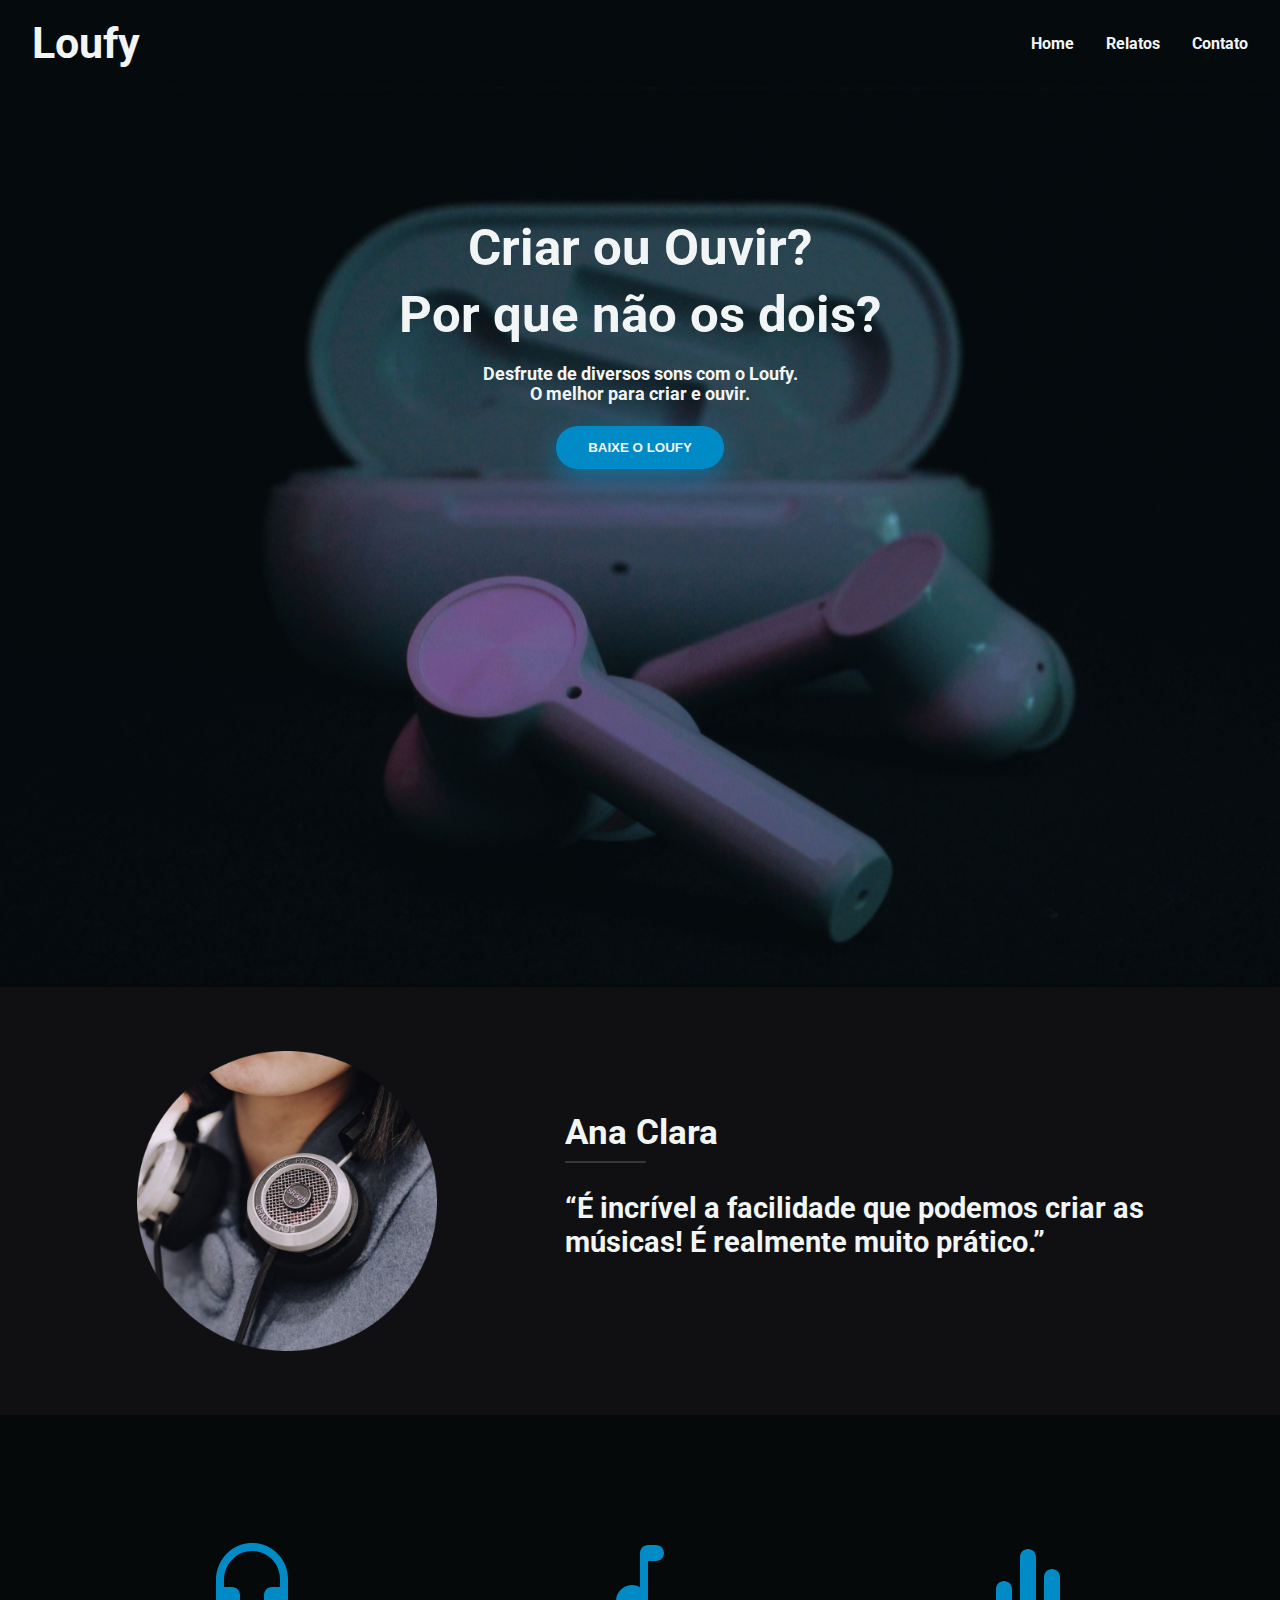
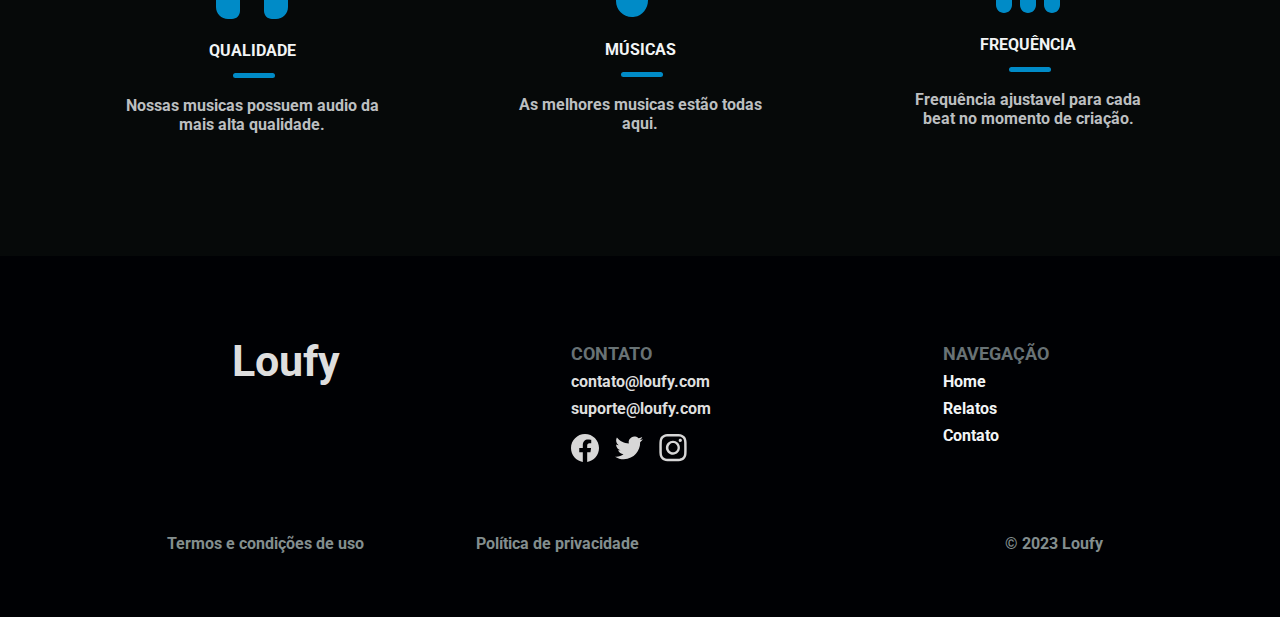
<file: index.html>
<!DOCTYPE html>
<html lang="pt-br">
<head>
    <meta charset="UTF-8">
    <meta http-equiv="X-UA-Compatible" content="IE=edge">
    <meta name="viewport" content="width=device-width, initial-scale=1.0">
    <title>Loufy</title>
    <meta name="description" content="Com Loufy, você poderá ir além de escutar as melhores músicas, você poderá também criar elas!">
    <link rel="shortcut icon" href="svg/som.svg" type="image/x-icon">
    <link rel="preconnect" href="https://fonts.googleapis.com">
    <link rel="preconnect" href="https://fonts.gstatic.com" crossorigin>
    <link href="https://fonts.googleapis.com/css2?family=Roboto:wght@400;500;700&display=swap" rel="stylesheet">
    <link rel="stylesheet" href="./css/geral.css">
    <link rel="stylesheet" href="./css/home.css">
</head>
<body>
    <header class="header">
        <h1 class="logo"><a href="index.html">Loufy</a></h1>
        <nav>
            <ul class="navList">
                <li><a href="index.html">Home</a></li>
                <li><a href="#relato">Relatos</a></li>
                <li><a href="#contato">Contato</a></li>
            </ul>
        </nav>
    </header>
    <main class="intro">
        <h2 class="animacao">Criar ou Ouvir? <br>Por que não os dois?</h2>
        <p class="animacao">Desfrute de diversos sons com o Loufy. <br>
            O melhor para criar e ouvir.</p>
        <a href="#" id="btnBaixar"><button class="animacao">BAIXE O LOUFY</button></a>
    </main>

    <article id="relato" class="relatoUsuario">
        <div class="containerRelato">
            <div class="imgContainer">
                <img src="img/fotoUsuario.jpg" alt="foto de nossa usuária Ana Clara">
            </div>
            <div  class="relato">
                <h3>Ana Clara</h3>
                <p>“É incrível a facilidade que podemos criar as <br> músicas! É realmente muito prático.”</p>
            </div>
        </div>
    </article>

    <section class="qualidades">
            <ul class="qualidadesLista">
                <li>
                    <div class="qualidadeItem">
                        <img src="svg/headphone.svg" alt="icone de um headphone">
                        <h4>QUALIDADE</h4>
                        <p>Nossas musicas possuem audio da mais alta qualidade.</p>
                    </div>
                </li>
                <li>
                    <div class="qualidadeItem">
                        <img src="svg/som.svg" alt="icone de um simbolo de som">
                        <h4>MÚSICAS</h4>
                        <p>As melhores musicas estão todas aqui.</p>
                    </div>
                </li>
                <li>
                    <div class="qualidadeItem">
                        <img src="svg/frequencia.svg" alt="icone de uma frequência de musica">
                        <h4>FREQUÊNCIA</h4>
                        <p>Frequência ajustavel para cada beat no momento de criação.</p>
                    </div>
                </li>
            </ul>
    </section>

    <footer>
        <div class="footer">
            <h1 class="logo">Loufy</h1>
            <div class="itemFooter">
                <h5 id="contato">CONTATO</h5>
                <ul>
                    <li>contato@loufy.com</li>
                    <li>suporte@loufy.com</li>
                </ul>
                <ul class="listaRedesSociais">
                    <li>
                        <div class="containerIconeRedeSocial">
                            <a href="https://facebook.com"  target="_blank"><img src="svg/icon-facebook.svg" alt="icone facebook"></a>
                        </div>
                    </li>
                    <li>
                        <div class="containerIconeRedeSocial">
                            <a href="https://twitter.com"  target="_blank"><img src="svg/icon-twitter.svg" alt="icone twitter"></a>
                        </div>
                    </li>
                    <li>
                        <div class="containerIconeRedeSocial">
                            <a href="https://instagram.com" target="_blank"><img src="svg/icon-instagram.svg" alt="icone instagram"></a>
                        </div>
                    </li>
                </ul>
            </div>
            <div class="itemFooter navFooter">
                <h5>NAVEGAÇÃO</h5>
                <nav>
                    <ul>
                        <li><a href="index.html">Home</a></li>
                        <li><a href="#relato">Relatos</a></li>
                        <li><a href="#contato">Contato</a></li>
                    <ul>
                </nav>
            </div>
        </div>
        <div class="termos">
            <div class="termosItem">
                <h6><a href="#">Termos e condições de uso</a></h6>
                <h6><a href="#">Política de privacidade</a></h6>
            </div>
            <div class="termosItem">
                <h6 id="copyright">© 2023 Loufy</h6>
            </div> 
        </div>
    </footer>
</body>
</html>
</file>
<file: css/geral.css>
* {
    padding: 0;
    margin: 0;
    box-sizing: border-box;
}

html {
    scroll-behavior: smooth;
}

:target {
    margin-top: 0.7rem;
}

li {
    list-style: none;
}

a {
    text-decoration: none;
    color: #F2F5F6;
}

a:hover {
    color: #cccfcf;
}


body {
    font-family: 'Roboto', sans-serif;
    font-weight: bold;
    background-color: #000104;
    color: #F2F5F6;
}

@keyframes comeFromTop {
    from {
        opacity: 0;
        transform: translateY(-64px);
    }
    to {
        opacity: 1;
        transform: translateY(0);
    }
}

.animacao {
    animation: comeFromTop .7s ease-in forwards;
}

/* HEADER */


.header {
    display: flex;
    justify-content: space-between;
    align-items: center;
    flex-wrap: wrap;
    padding: 18px 32px;
    background-color: #050A0D;
    position: sticky;
    top: 0;
    z-index: 3;
}

.navList {
    display: flex;
    gap: 0 32px;
}

.logo {
    font-size: 2.7rem;
}

@media(max-width: 500px) {
    .header {
        flex-direction: column;
        justify-content: center;
        padding: 12px;
    }

    .logo {
        font-size: 1.8rem;
    }
    
    .navList {
        justify-content: center;
        margin-top: 16px;
    }

    .navList li a {
        font-size: 0.8rem;
    }
}



/* FOOTER */


.footer {
    display: flex;
    flex-wrap: wrap;
    justify-content: space-evenly;
    align-items: baseline;
    background-color: #000104;
    color: #DEDEDE;
    margin-top: 64px;
}

.footer .logo {
    position: relative;
    top: 16px;
}

.itemFooter h5 {
    font-size: 1.1rem;
    color: #687275;
}

.itemFooter p {
    font-size: 1rem;
}

.listaRedesSociais {
    display: flex;
    align-items: baseline;
    gap: 0 16px;
}

.footer li {
    margin: 8px 0;
}

.containerIconeRedeSocial img {
    display: block;
    width: 28px;
    height: 28px;
}

.termos {
    display: flex;
    flex-wrap: wrap;
    justify-content: space-between;
    margin: 64px auto;
    max-width: 970px;
    padding: 0 12px;
}

.termosItem {
    display: flex;
    flex-wrap: wrap;
    gap: 0 112px;
}

.termosItem h6 a, #copyright {
    font-size: 1rem;
    color: #838E8E;
}

#copyright {
    margin-left: -108px;
}

@media(max-width: 660px) {
    .footer {
        flex-direction: column;
        justify-content: flex-start;
        align-items: flex-start;
        margin-top: 64px;
        margin-left: 36px;
    }
    
    .footer .logo {
        position: relative;
        top: 16px;
        margin-bottom: 32px;
    }
    
    
    .navFooter {
        margin-top: 32px;
    }
    
    
    .termos {
        flex-direction: column;
        justify-content: flex-start;
        margin-left: 22px;
    }
    
    .termosItem {
        flex-direction: column;
        gap: 0 112px;
    }
    
    .termosItem h6 a, #copyright {
        display: block;
        margin-bottom: 12px;
    }

    #copyright {
        margin-left: 0px;
        margin-top: 32px;
    }
}
</file>
<file: css/home.css>
/* Intro */


.intro {
    text-align: center;
    background-image: url('../img/headphones.jpg');
    background-position: center;
    height: 100vh;
}

.intro h2 {
    font-size: 3.2rem;
    line-height: 1.3;
    padding-top: 128px;
}

.intro p {
    font-size: 1.1rem;
    margin-top: 16px;
}

#btnBaixar button {
    color: #F2F5F6;
    background-color: #008BC7;
    box-shadow: 0 10px 30px rgba(0,139,199, 0.6);
    border: none;
    border-radius: 39px;
    padding: 14px 32px;
    font-weight: bold;
    margin-top: 22px;
    cursor: pointer;
}

#btnBaixar button:hover {
    background-color: #4f9abb;
    box-shadow: 0 10px 30px rgba(81, 156, 189, 0.837);
}

@media(max-width: 500px) {
    .intro h2 {
        font-size: 1.8rem;
        padding-top: 192px;
    }
    
    .intro p {
        font-size: 0.9rem;
    }
}



/* Relato */

.relatoUsuario {
    background-color: #101012;
}

.containerRelato {
    display: flex;
    justify-content: center;
    align-items: center;
    padding: 64px;
    gap: 128px;
}

.imgContainer {
   max-width: 300px;
}

.imgContainer img {
    display: block;
    max-width: 100%;
}

.relato h3 {
    font-size: 2.2rem;
    margin-top: -64px;
}

.relato h3::after {
    content: '';
    display: block;
    height: 2px;
    width: 81px;
    background-color: #383838;
    position: relative;
    top: 8px;
    border-radius: 3px;
}

.relato p {
    font-size: 1.8rem;
    margin-top: 36px;
}

.relato {
    margin-top: 32px;
}

@media(max-width: 720px) {
    .containerRelato {
        justify-content: center;
        align-items: center;
        padding: 32px;
        gap: 64px;
    }
    
    .imgContainer {
       max-width: 120px;
    }
    
    .relato h3 {
        font-size: 1.5rem;
        margin-top: -22px;
    }

    .relato p {
        font-size: 1.1rem;
        margin-top: 28px;
    }
}

@media(max-width: 420px) {
    .containerRelato {
        justify-content: center;
        align-items: center;
        padding: 32px 18px;
        gap: 32px;
    }
    
    .imgContainer {
       max-width: 90px;
    }
    
    .relato h3 {
        font-size: 1.1rem;
        margin-top: -22px;
    }

    .relato p {
        font-size: 0.9rem;
    }
}

/* Qualidades */

.qualidades {
    padding: 64px 0 122px 0;
    background-color: #060909;
}

.qualidadesLista {
    display: flex;
    justify-content: center;
    align-items: center;
    flex-wrap: wrap;
    gap: 0 128px;
}

.qualidadeItem {
    max-width: 260px;
    text-align: center;
}

.qualidadeItem h4 {
    position: relative;
}

.qualidadeItem img {
    margin: 64px 0 18px 0;
}

.qualidadeItem h4::after {
    content: '';
    display: block;
    height: 5px;
    width: 42px;
    background-color: #008BC7;
    position: absolute;
    left: 111px;
    top: 32px;
    border-radius: 4px;
}

.qualidadeItem p { 
    margin-top: 36px;
    color: #bcbfc0;
}
</file>
